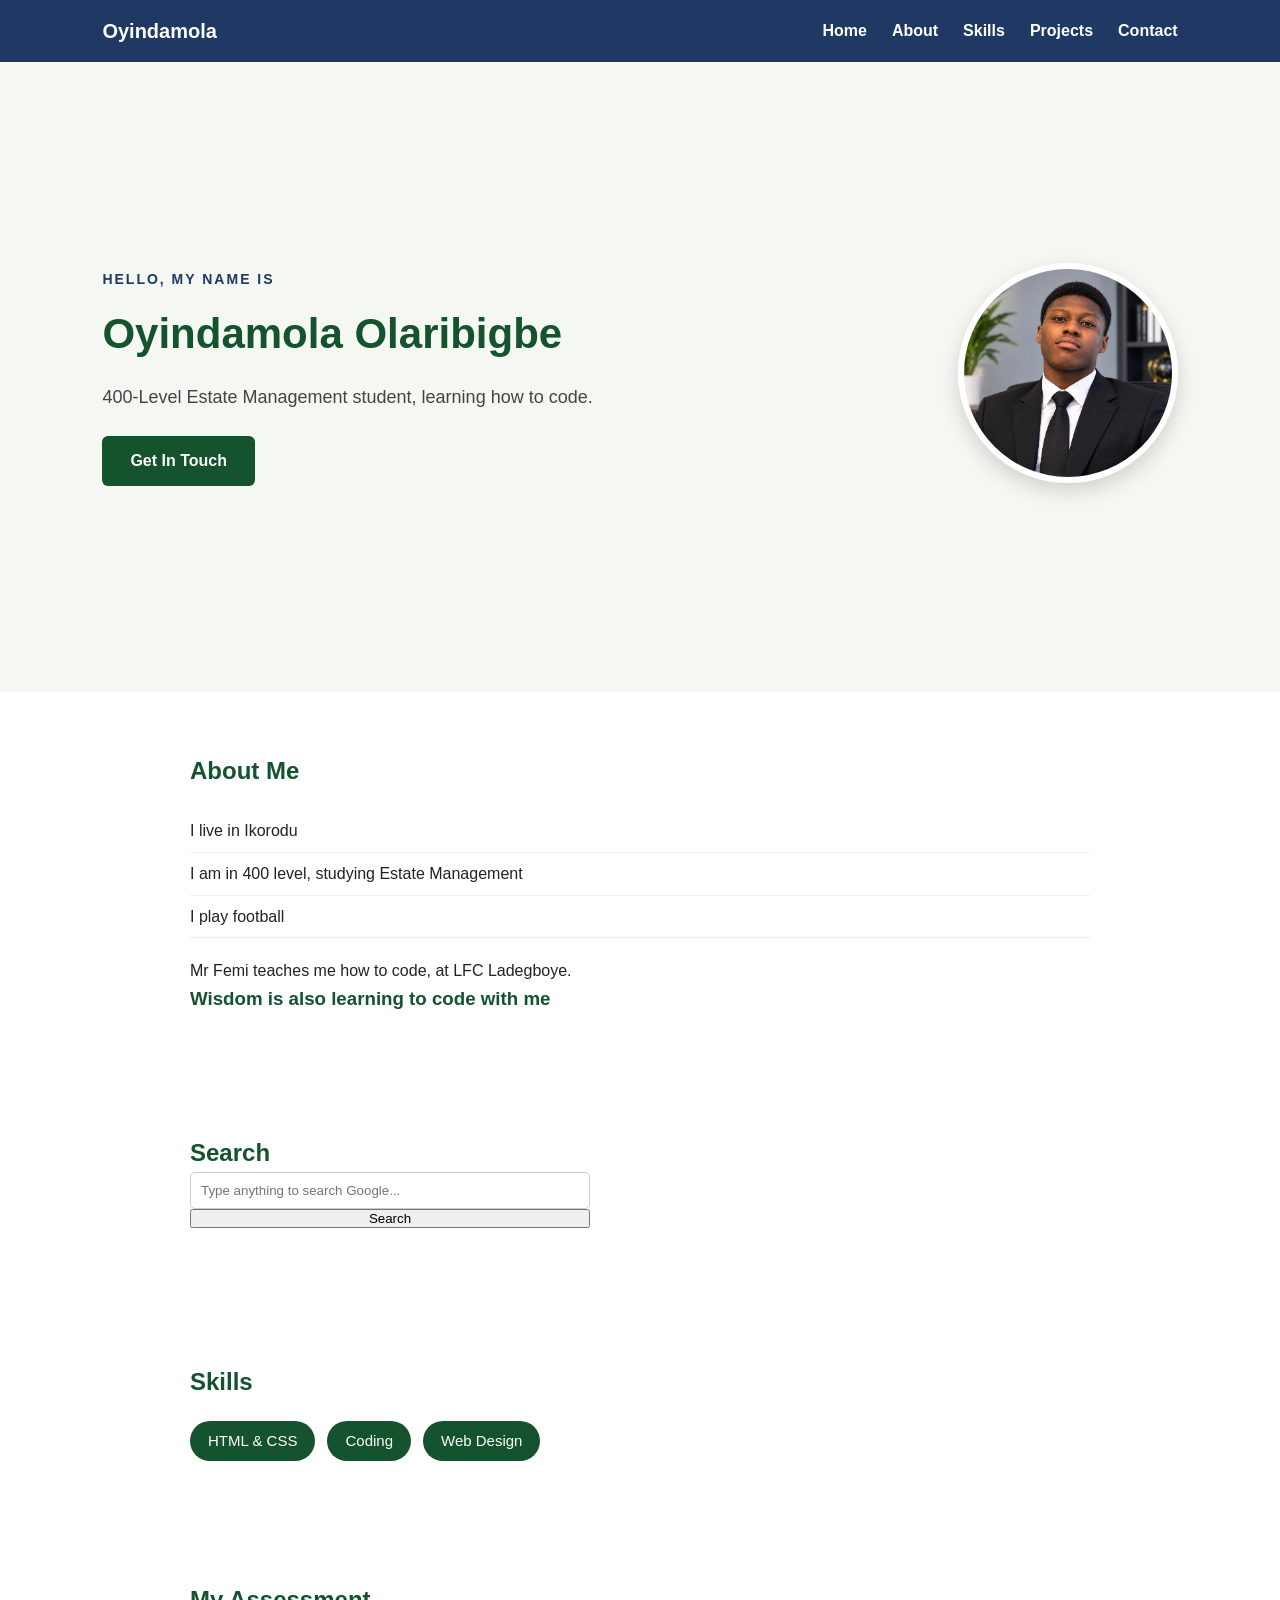
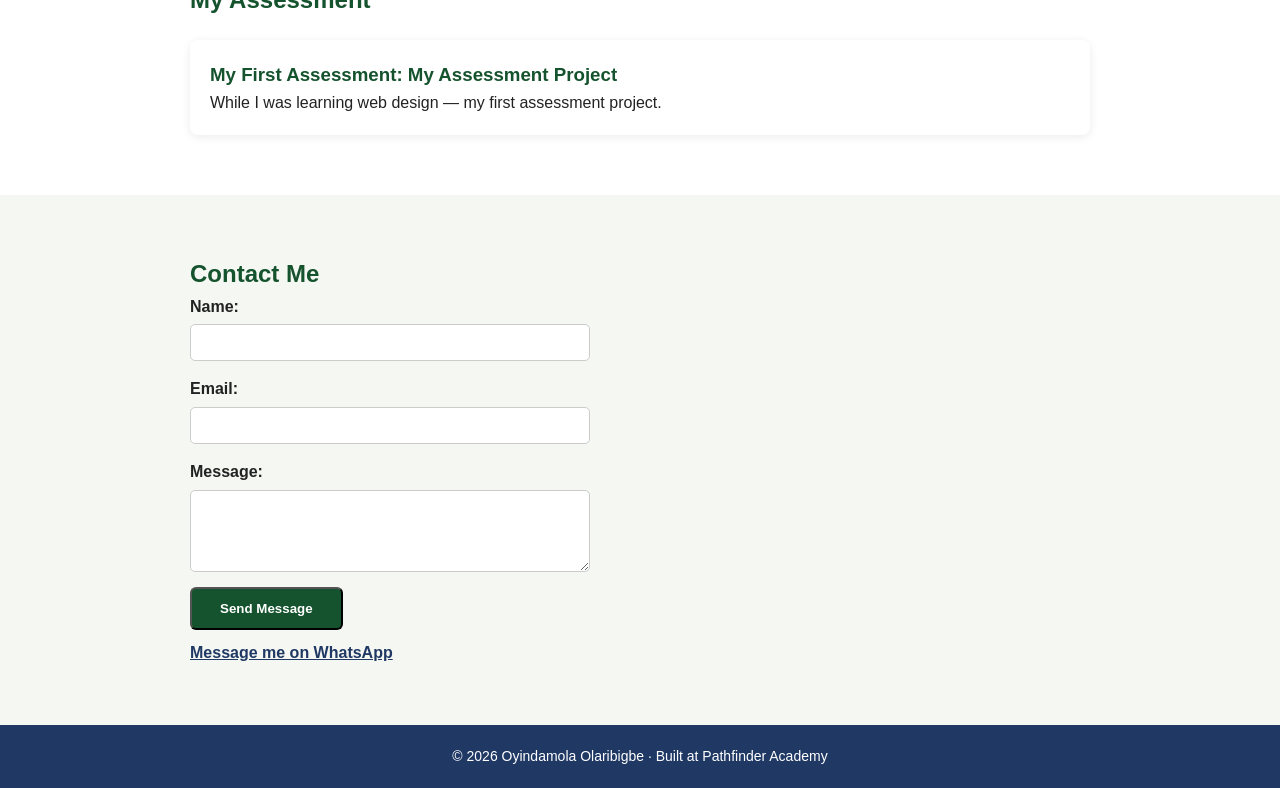
<file: index.HTML>
<!DOCTYPE html>
<html lang="en">
<head>
  <meta charset="UTF-8">
  <meta name="viewport" content="width=device-width, initial-scale=1.0">
  <title>Oyindamola Olaribigbe | Portfolio</title>
  <link rel="stylesheet" href="style.css">
</head>
<body>

  <nav class="site-nav">
    <div class="nav-brand">Oyindamola</div>
    <button class="nav-toggle" id="navToggle" aria-label="Toggle menu">☰</button>
    <div class="nav-links" id="navLinks">
      <a href="#home">Home</a>
      <a href="#about">About</a>
      <a href="#skills">Skills</a>
      <a href="#projects">Projects</a>
      <a href="#contact">Contact</a>
    </div>
  </nav>

  <section id="home" class="intro-flex">
    <div class="intro-text">
      <p class="eyebrow">Hello, my name is</p>
      <h1>Oyindamola Olaribigbe</h1>
      <p class="tagline">400-Level Estate Management student, learning how to code.</p>
      <a href="#contact" class="btn-primary">Get In Touch</a>
    </div>
    <div class="intro-image">
      <img src="LOGO.jpeg" alt="Photo of Oyindamola" class="profile-photo">
    </div>
  </section>

  <section id="about">
    <div class="section-inner">
      <h2>About Me</h2>
      <ul class="about-list">
        <li>I live in Ikorodu</li>
        <li>I am in 400 level, studying Estate Management</li>
        <li>I play football</li>
      </ul>
      <p>Mr Femi teaches me how to code, at LFC Ladegboye.</p>
      <h3>Wisdom is also learning to code with me</h3>
    </div>
  </section>
<!-- Other code above this section -->

<section id="google-search-section">
  <div class="section-inner">
    <h2>Search</h2>

    <form action="https://www.google.com/search" method="GET" target="_blank">
      <div class="form-group">
        <input
            type="search"
            name="q"
            placeholder="Type anything to search Google..."
            required
        >
        <button type="submit">Search</button>
      </div>
    </form>
  </div>  
</section>

<!-- Other code continues below this section -->
  <section id="skills">
    <div class="section-inner">
      <h2>Skills</h2>
      <ul class="skills-list">
        <li>HTML & CSS</li>
        <li>Coding</li>
        <li>Web Design</li>
      </ul>
    </div>
  </section>

  <section id="projects">
    <div class="section-inner">
      <h2>My Assessment</h2>
      <div class="projects-container">
        <div class="card">
          <h3>My First Assessment: My Assessment Project</h3>
          <p>While I was learning web design — my first assessment project.</p>
        </div>
      </div>
    </div>
  </section>

  <section id="contact">
    <div class="section-inner">
      <h2>Contact Me</h2>
      <form action="mailto:oyindamolaolaribigbe5@gmail.com" method="post" enctype="text/plain">
        <div class="form-group">
          <label for="name">Name:</label>
          <input type="text" id="name" name="name">
        </div>
        <div class="form-group">
          <label for="email">Email:</label>
          <input type="email" id="email" name="email">
        </div>
        <div class="form-group">
          <label for="message">Message:</label>
          <textarea id="message" name="message" rows="4" cols="30"></textarea>
        </div>
        <button type="submit" class="btn-primary">Send Message</button>
      </form>
      <a href="https://wa.me/9014928318" class="whatsapp-link">Message me on WhatsApp</a>
    </div>
  </section>

  <footer class="site-footer">
    <p>&copy; 2026 Oyindamola Olaribigbe · Built at Pathfinder Academy</p>
  </footer>

  <script src="script.js"></script>
</body>
</html>
</file>
<file: style.css>
:root {
  --color-primary: #14532D;
  --color-accent: #1F3864;
  --color-text: #222222;
  --color-bg: #FFFFFF;
  --color-soft-bg: #F5F7F2;
}

* {
  margin: 0;
  padding: 0;
  box-sizing: border-box;
}

body {
  background-color: var(--color-bg);
  color: var(--color-text);
  font-family: Arial, sans-serif;
  line-height: 1.6;
}

h1, h2, h3 {
  color: var(--color-primary);
}

section {
  padding: 60px 8%;
}

.section-inner {
  max-width: 900px;
  margin: 0 auto;
}

img {
  max-width: 100%;
  height: auto;
}

/* ---------- Navigation ---------- */

.site-nav {
  display: flex;
  align-items: center;
  justify-content: space-between;
  padding: 15px 8%;
  background-color: var(--color-accent);
  position: sticky;
  top: 0;
  z-index: 10;
}

.nav-brand {
  color: white;
  font-weight: bold;
  font-size: 20px;
}

.nav-links {
  display: flex;
  gap: 25px;
}

.nav-links a {
  color: white;
  text-decoration: none;
  font-weight: bold;
}

.nav-links a:hover {
  color: #C9A227;
}

.nav-toggle {
  display: none;
  background: none;
  border: none;
  color: white;
  font-size: 26px;
  cursor: pointer;
}

/* ---------- Hero / Home ---------- */

.intro-flex {
  display: flex;
  align-items: center;
  justify-content: space-between;
  gap: 40px;
  min-height: 70vh;
  background-color: var(--color-soft-bg);
}

.intro-text {
  flex: 1;
}

.eyebrow {
  color: var(--color-accent);
  font-weight: bold;
  letter-spacing: 2px;
  text-transform: uppercase;
  font-size: 14px;
  margin-bottom: 10px;
}

.intro-text h1 {
  font-size: 42px;
  margin-bottom: 15px;
}

.tagline {
  font-size: 18px;
  margin-bottom: 25px;
  color: #444;
}

.btn-primary {
  display: inline-block;
  background-color: var(--color-primary);
  color: white;
  padding: 12px 28px;
  border-radius: 6px;
  text-decoration: none;
  font-weight: bold;
  transition: background-color 0.2s ease;
}

.btn-primary:hover {
  background-color: var(--color-accent);
}

.intro-image {
  flex-shrink: 0;
}

.profile-photo {
  width: 220px;
  height: 220px;
  border-radius: 50%;
  object-fit: cover;
  border: 6px solid white;
  box-shadow: 0 8px 20px rgba(0,0,0,0.15);
}

/* ---------- About ---------- */

.about-list {
  list-style: none;
  margin: 20px 0;
}

.about-list li {
  padding: 8px 0;
  border-bottom: 1px solid #eee;
}

/* ---------- Skills ---------- */

.skills-list {
  display: flex;
  flex-wrap: wrap;
  gap: 12px;
  list-style: none;
  margin-top: 20px;
}

.skills-list li {
  background-color: var(--color-primary);
  color: white;
  padding: 8px 18px;
  border-radius: 20px;
  font-size: 15px;
}

/* ---------- Projects ---------- */

.projects-container {
  display: flex;
  flex-wrap: wrap;
  gap: 20px;
  margin-top: 20px;
}

.card {
  flex: 1 1 280px;
  padding: 20px;
  border-radius: 8px;
  background-color: white;
  box-shadow: 0 2px 10px rgba(0,0,0,0.08);
}

/* ---------- Contact ---------- */

#contact {
  background-color: var(--color-soft-bg);
}

.form-group {
  display: flex;
  flex-direction: column;
  max-width: 400px;
  margin-bottom: 15px;
}

.form-group label {
  margin-bottom: 5px;
  font-weight: bold;
}

.form-group input,
.form-group textarea {
  padding: 10px;
  border: 1px solid #ccc;
  border-radius: 5px;
  font-family: inherit;
}

.whatsapp-link {
  display: inline-block;
  margin-top: 10px;
  color: var(--color-accent);
  font-weight: bold;
}

/* ---------- Footer ---------- */

.site-footer {
  text-align: center;
  padding: 20px;
  background-color: var(--color-accent);
  color: white;
  font-size: 14px;
}

/* ---------- Mobile Responsive ---------- */

@media (max-width: 768px) {
  .nav-toggle {
    display: block;
  }

  .nav-links {
    display: none;
    flex-direction: column;
    position: absolute;
    top: 60px;
    right: 0;
    background-color: var(--color-accent);
    width: 200px;
    padding: 20px;
  }

  .nav-links.open {
    display: flex;
  }

  .intro-flex {
    flex-direction: column;
    text-align: center;
    padding-top: 40px;
  }

  .intro-text h1 {
    font-size: 30px;
  }

  section {
    padding: 40px 6%;
  }
}
</file>
